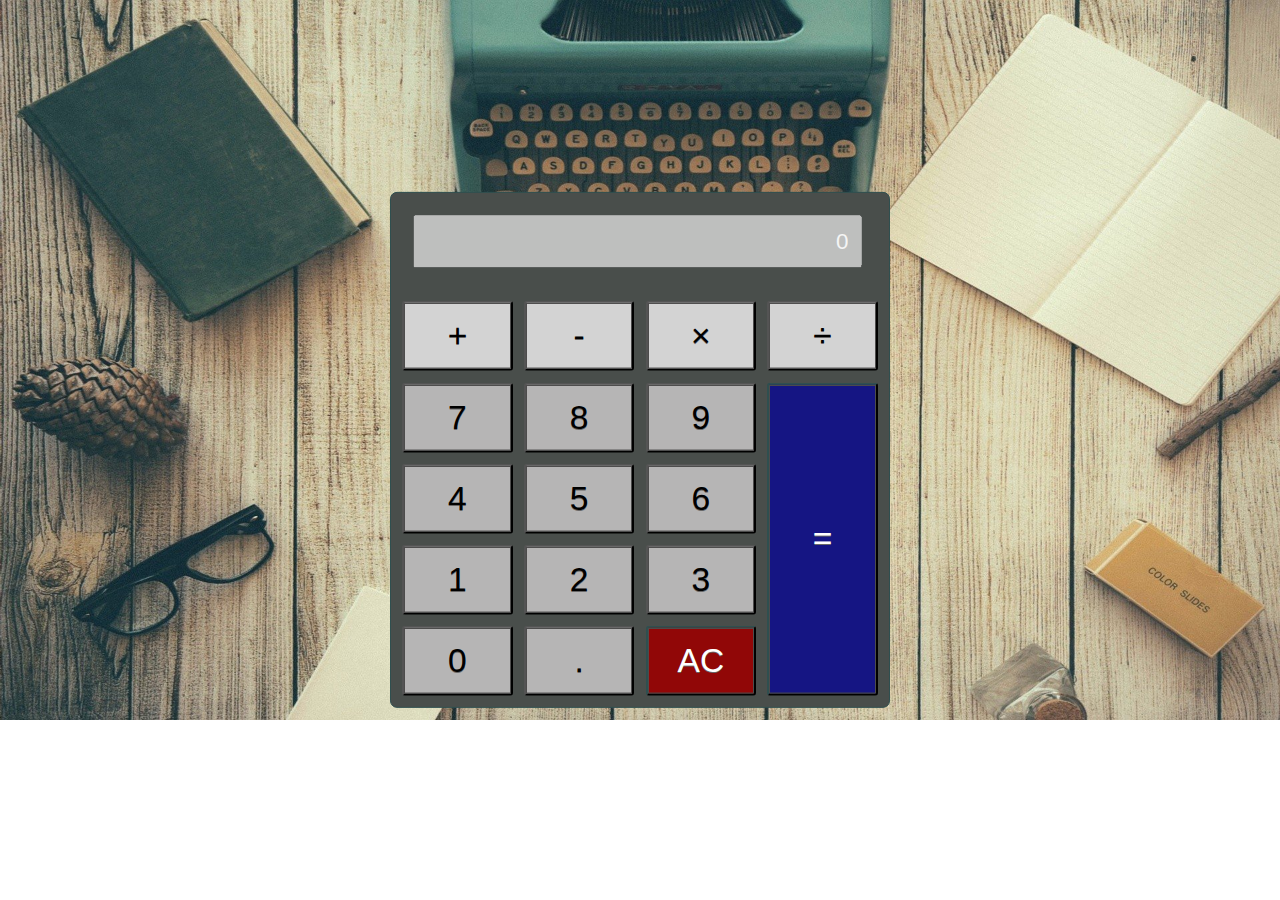
<file: Calculator4Portfolio/index.html>
<!doctype html>
<html lang="en-us">
    <head>
        <title>Calculator</title>
        <meta charset="utf-8">
        <meta name="viewport">
        <meta name="description" content="Basic HTML/CSS/JS Calculator">
        <meta name="author" content="Eddy Jones">
        <link rel="stylesheet" type="text/css" href="css/styles.css">
    </head>
    <body>
        <div class="calculator-container">
            <input type="text" class="calc-screen" value="0" disabled>
            <div class="calculator-buttons">
                <button type="button" class="operator" value="+">+</button>
                <button type="button" class="operator" value="-">-</button>
                <button type="button" class="operator" value="*">&times;</button>
                <button type="button" class="operator" value="/">&divide;</button>

                <button  type="button" value="7">7</button>
                <button type="button" value="8">8</button>
                <button type="button" value="9">9</button>

                <button type="button" value="4">4</button>
                <button type="button" value="5">5</button>
                <button type="button" value="6">6</button>

                <button type="button" value="1">1</button>
                <button type="button" value="2">2</button>
                <button type="button" value="3">3</button>

                <button type="button" value="0">0</button>

                <button type="button" class="decimal-function" value=".">.</button>
                <button type="button" class="all-clear-function" value="all-clear">AC</button>
                <button type="button" class="equal-sign-operator" value="=">=</button>
            </div>
        </div>
        
        <script src="js/calculator.js"></script>
    </body>
</html>
</file>
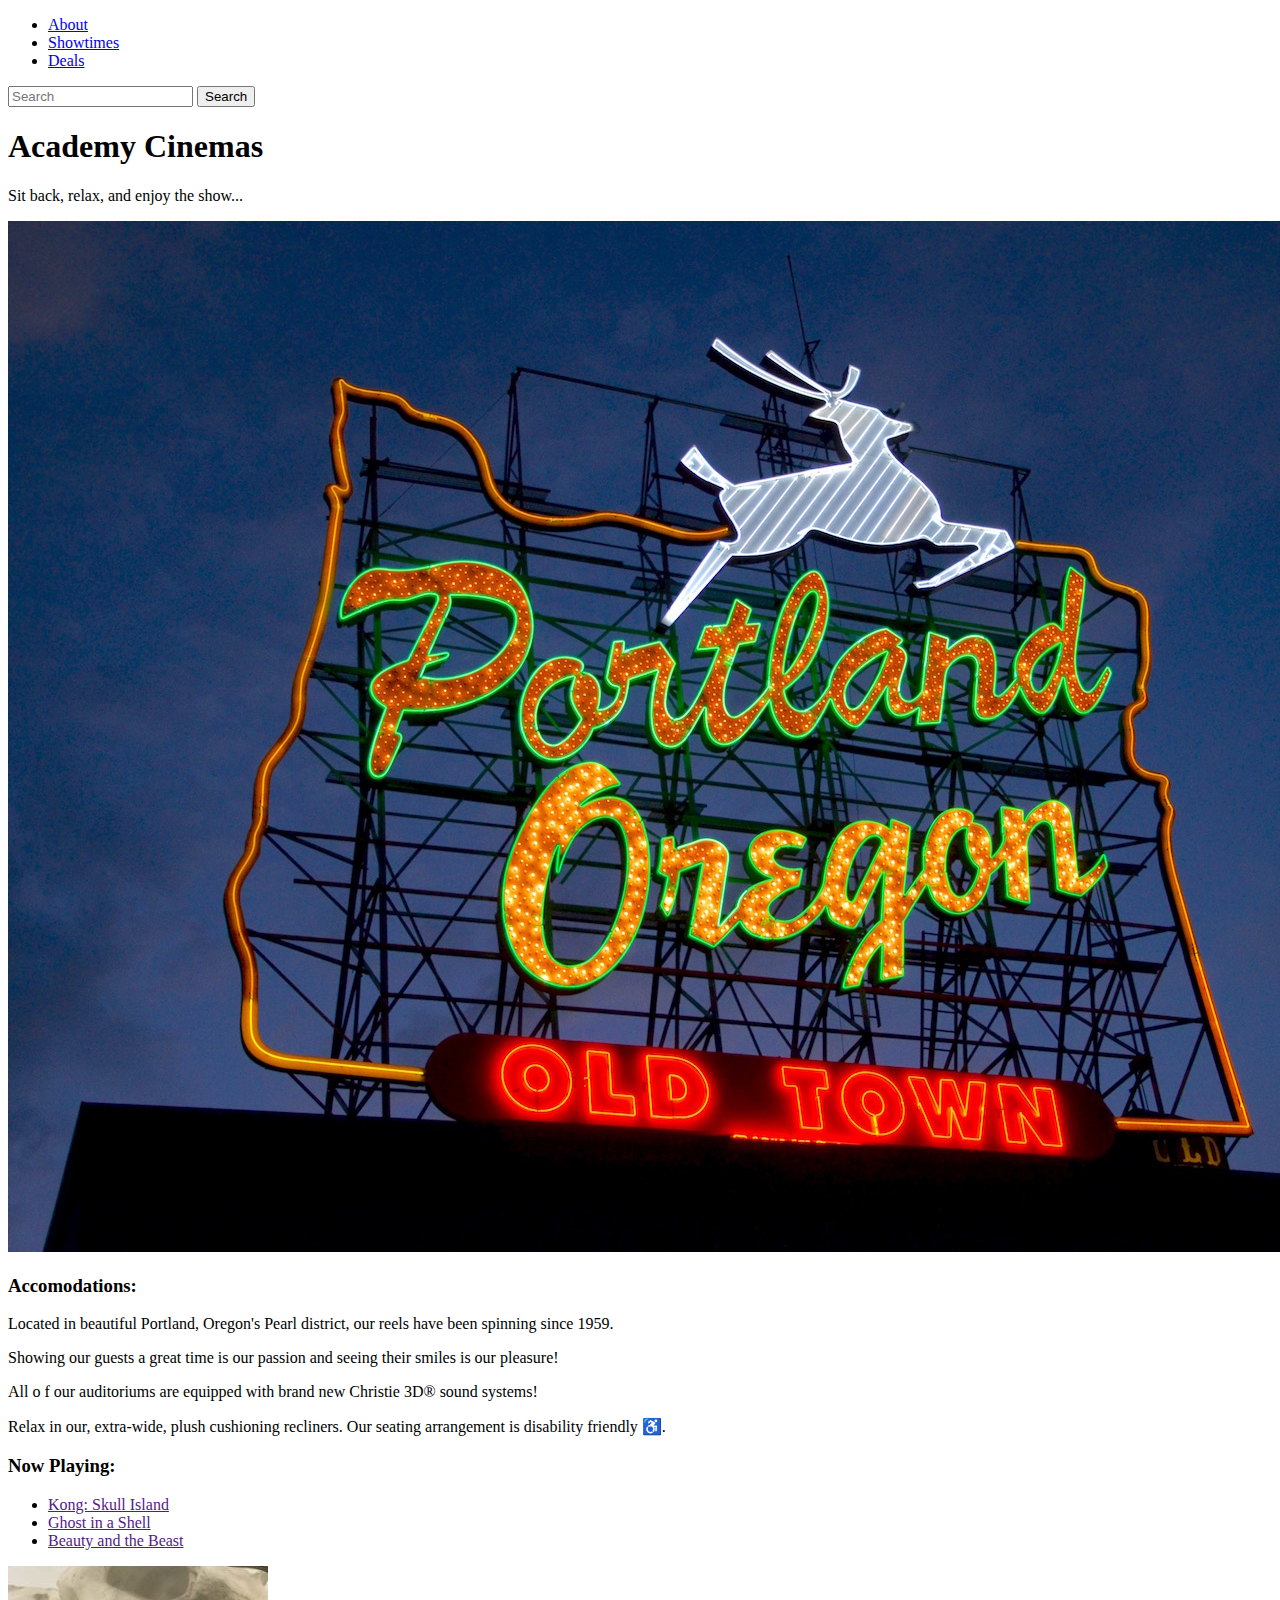
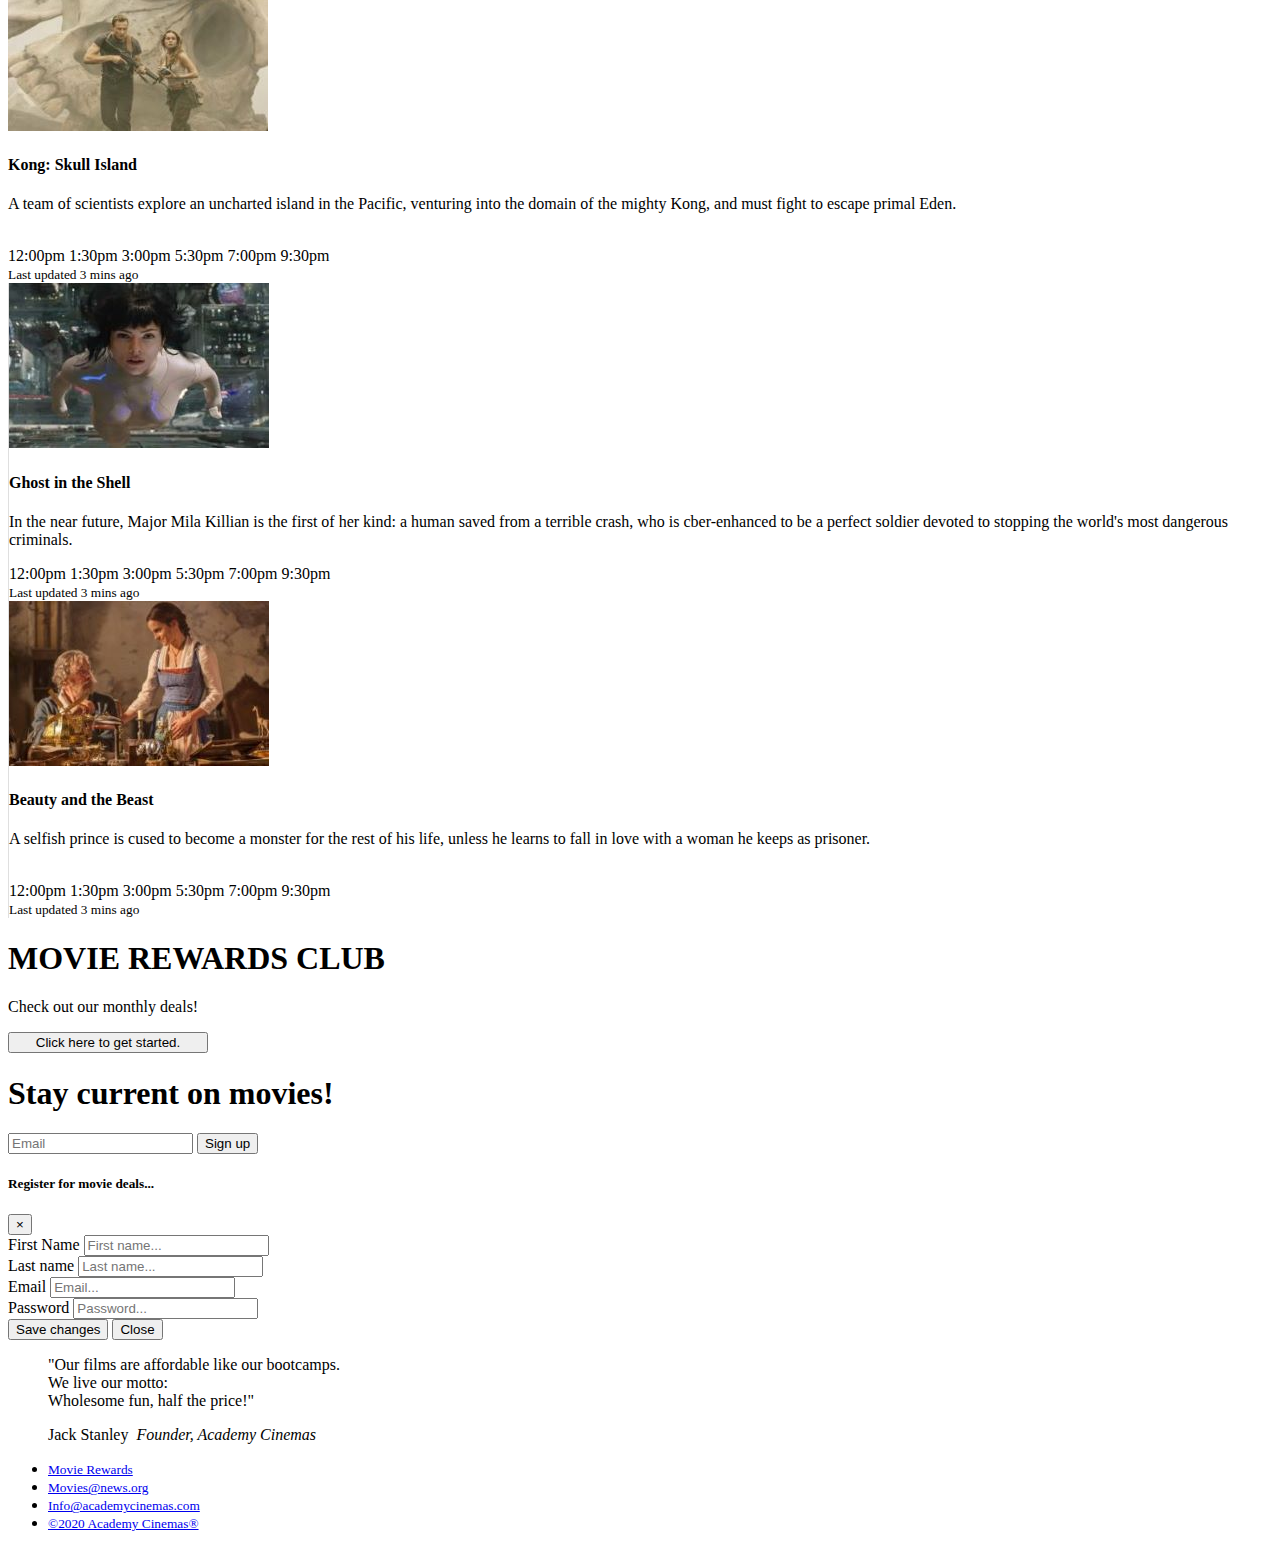
<file: CinemaSite/index.html>
﻿<!doctype html>
<html lang="en">
<head>
    <!-- Required meta tags -->
    <meta charset="utf-8">
    <meta name="viewport" content="width=device-width, initial-scale=1, shrink-to-fit=no">

    <!-- Bootstrap CSS -->
    <link rel="stylesheet" href="https://stackpath.bootstrapcdn.com/bootstrap/4.5.0/css/bootstrap.min.css" integrity="sha384-9aIt2nRpC12Uk9gS9baDl411NQApFmC26EwAOH8WgZl5MYYxFfc+NcPb1dKGj7Sk" crossorigin="anonymous">

    <title>Academy Cinemas</title>
</head>
<body>

    <div class="container">

        <nav class="navbar navbar-expand-lg navbar-light bg-info">


            <div class="collapse navbar-collapse" id="navbarSupportedContent">
                <ul class="navbar-nav mr-auto">
                    <li class="nav-item active">
                        <a class="nav-link text-light" href=#about>About</a>
                    </li>
                    <li class="nav-item active">
                        <a class="nav-link text-light" href=#showtimes>Showtimes</a>
                    </li>

                    <li class="nav-item active">
                        <a class="nav-link text-light" href="#" tabindex="-1" aria-disabled="true">Deals</a>
                    </li>
                </ul>
                <form class="form-inline my-2 my-lg-0">
                    <input class="form-control mr-sm-2" type="search" placeholder="Search" aria-label="Search">
                    <button class="btn btn-primary my-2 my-sm-0 text-light" type="submit">Search</button>
                </form>
            </div>
        </nav>

        <div class="jumbotron jumbo-fluid bg-info">
            <div class="container">
                <h1 class="display-4 text-light text-center">Academy Cinemas</h1>
                <p class="lead text-light text-center">Sit back, relax, and enjoy the show...</p>
            </div>
        </div>

        <div class="row">


            <div class="col-sm">

                <img class="img-fluid" src="./img/portland.jpg" alt="Portland Stag" />


            </div>


            <div class="col-sm" id="about">

                <h3>Accomodations:</h3>
                <p>Located in beautiful Portland, Oregon's Pearl district, our reels have been spinning since 1959.</p>
                <p>Showing our guests a great time is our passion and seeing their smiles is our pleasure!</p>
                <p>All o f our auditoriums are equipped with brand new Christie 3D&reg; sound systems!</p>
                <p>Relax in our, extra-wide, plush cushioning recliners. Our seating arrangement is disability friendly &#9855;.</p>


            </div>


            <div class="col-sm">

                <h3>Now Playing:</h3>
                <ul class="list-group">
                    <li class="list-group-item">
                        <a class="nav-link" href="">Kong: Skull Island</a>
                    </li>
                    <li class="list-group-item">
                        <a class="nav-link" href="">Ghost in a Shell</a>
                    </li>
                    <li class="list-group-item">
                        <a class="nav-link" href="">Beauty and the Beast</a>
                    </li>
                </ul>
            </div>
        </div>
    </div>

    <!-- showtimes -->

    <div class="container">
        <div class="card-group my-5" id="showtimes">
            <div class="card">
                <img class="card-img-top" src="./img/kongskullisland.jpg" alt="Card image cap">
                <div class="card-block p-2">
                    <h4 class="card-title">Kong: Skull Island</h4>
                    <p>
                        A team of scientists explore an uncharted island in the Pacific,
                        venturing into the domain of the mighty Kong, and must fight to escape primal Eden.
                    </p><br />
                    <span class="badge badge-pill badge-info sm">12:00pm</span>
                    <span class="badge badge-pill badge-info">1:30pm</span>
                    <span class="badge badge-pill badge-info">3:00pm</span>
                    <span class="badge badge-pill badge-info">5:30pm</span>
                    <span class="badge badge-pill badge-info">7:00pm</span>
                    <span class="badge badge-pill badge-info">9:30pm</span>
                </div>
                <div class="card-footer text-center p-0">
                    <small class="text-muted mx-auto" style="text-align:center;">Last updated 3 mins ago</small>
                </div>
            </div>
            <div class="card mx-5" style="border-left: 1px solid rgba(0,0,0,.125);">
                <img class="card-img-top" src="./img/ghostintheshell.jpg" alt="Card image cap">
                <div class="card-block p-2">
                    <h4 class="card-title">Ghost in the Shell</h4>
                    <p>
                        In the near future, Major Mila Killian is the first of her kind:
                        a human saved from a terrible crash, who is cber-enhanced to be a perfect soldier devoted
                        to stopping the world's most dangerous criminals.
                    </p>
                    <span class="badge badge-pill badge-info">12:00pm</span>
                    <span class="badge badge-pill badge-info">1:30pm</span>
                    <span class="badge badge-pill badge-info">3:00pm</span>
                    <span class="badge badge-pill badge-info">5:30pm</span>
                    <span class="badge badge-pill badge-info">7:00pm</span>
                    <span class="badge badge-pill badge-info">9:30pm</span>
                </div>
                <div class="card-footer text-center p-0">
                    <small class="text-muted" style="text-align:center;">Last updated 3 mins ago</small>
                </div>
            </div>
            <div class="card" style="border-left: 1px solid rgba(0,0,0,.125);">
                <img class="card-img-top" src="./img/beautyandthebeast.jpg" alt="Card image cap">
                <div class="card-block p-2">
                    <h4 class="card-title">Beauty and the Beast</h4>
                    <p>
                        A selfish prince is cused to become a monster for the rest of his life,
                        unless he learns to fall in love with a woman he keeps as prisoner.
                    </p><br />
                    <span class="badge badge-pill badge-info">12:00pm</span>
                    <span class="badge badge-pill badge-info">1:30pm</span>
                    <span class="badge badge-pill badge-info">3:00pm</span>
                    <span class="badge badge-pill badge-info">5:30pm</span>
                    <span class="badge badge-pill badge-info">7:00pm</span>
                    <span class="badge badge-pill badge-info">9:30pm</span>
                </div>
                <div class="card-footer text-center p-0">
                    <small class="text-muted" style="text-align:center;">Last updated 3 mins ago</small>
                </div>
            </div>
        </div>
        <!-- end showtimes -->

            <div class="jumbotron jumbo-fluid bg-info align-items-center">
                <div class="container">
                    <h1 class="display-4 text-light text-center">MOVIE REWARDS CLUB</h1>
                    <p class="text-light text-center">Check out our monthly deals!</p>
                    <button style="display: block; width: 200px;"  class="btn btn-primary text-center mx-auto mt-4"  data-toggle="modal" data-target="#myModal">Click here to get started.</button>
                </div>
            </div>
    </div>

    <!-- signup form-->

    <div class="row">
        <div class="container text-center col-md-6" id="deals">
            <div class="container text-center">
                <h1 class="display-5 my-4 col-lg-auto text-primary">Stay current on movies!</h1>
                <div class="input-group mb-5">
                    <input type="text" class="form-control" placeholder="Email">
                    <span class="input-group-btn">   
                        <button type="button" class="btn btn-primary popover-dismiss" data-container="body" data-toggle="popover" data-placement="top" data-content="Don't wait, sign up today.">
                            Sign up
                        </button>
                    </span>
                </div>
            </div>
        </div>
    </div>

    <!-- end signup form-->

  

  
  <!-- Modal -->
    
        <div class="modal" tabindex="-1" role="dialog" id="myModal">
            <div class="modal-dialog" role="document">
                <div class="modal-content">
                    <div class="modal-header">
                        <h5 class="modal-title">Register for movie deals...</h5>
                        <button type="button" class="close" data-dismiss="modal" aria-label="Close">
                            <span aria-hidden="true">&times;</span>
                        </button>
                    </div>
                    <div class="modal-body">
                
                        <form>
                            <div class="form-group">
                              <label for="firstname">First Name</label>
                              <input type="text" class="form-control" id="firstname" placeholder="First name...">
                            </div>
                            <div class="form-group">
                              <label for="lastname">Last name</label>
                              <input type="text" class="form-control" id="lastname" placeholder="Last name...">
                            </div>
                            <div class="form-group">
                                <label for="email">Email</label>
                                <input type="text" class="form-control" id="email" placeholder="Email...">
                              </div>
                              <div class="form-group">
                                <label for="password">Password</label>
                                <input type="text" class="form-control" id="password" placeholder="Password...">
                              </div>
                        </form>

                    </div>
                    <div class="modal-footer">
                        <button type="button" class="btn btn-primary">Save changes</button>
                        <button type="button" class="btn btn-secondary" data-dismiss="modal">Close</button>
                    </div>
                </div>
            </div>
        </div>
      

    <!-- end modal -->

    <blockquote class="blockquote text-center my-5">
        <p class="mb-0">"Our films are affordable like our bootcamps.<br> We live our motto:<br> Wholesome fun, half the price!"</p>
        <footer class="blockquote-footer">Jack Stanley &nbsp;<cite title="Source Title">Founder, Academy Cinemas</cite></footer>
      </blockquote>

    <div class="container my-5">
        <ul class="nav nav-inline">
            <li class="nav-item">
                <small><a class="nav-link active" href="#">Movie Rewards</a></small>
            </li>
            <li class="nav-item">
                <small><a class="nav-link active" href="#">Movies@news.org</a></small>
            </li>
            <li class="nav-item">
                <small><a class="nav-link active" href="#">Info@academycinemas.com</a></small>
            </li>
            <li class="nav-item">
                <small><a class="nav-link active" href="#">&copy;2020 Academy Cinemas&reg;</a></small>
            </li>
        </ul>
    </div>


    <!-- Optional JavaScript -->
    <!-- jQuery first, then Popper.js, then Bootstrap JS -->
    <script src="https://code.jquery.com/jquery-3.5.1.slim.min.js" integrity="sha384-DfXdz2htPH0lsSSs5nCTpuj/zy4C+OGpamoFVy38MVBnE+IbbVYUew+OrCXaRkfj" crossorigin="anonymous"></script>
    <script src="https://cdn.jsdelivr.net/npm/popper.js@1.16.0/dist/umd/popper.min.js" integrity="sha384-Q6E9RHvbIyZFJoft+2mJbHaEWldlvI9IOYy5n3zV9zzTtmI3UksdQRVvoxMfooAo" crossorigin="anonymous"></script>
    <script src="https://stackpath.bootstrapcdn.com/bootstrap/4.5.0/js/bootstrap.min.js" integrity="sha384-OgVRvuATP1z7JjHLkuOU7Xw704+h835Lr+6QL9UvYjZE3Ipu6Tp75j7Bh/kR0JKI" crossorigin="anonymous"></script>

    <script>

        $('.popover-dismiss').popover({
            trigger: 'hover'
        });

        /*$('#myModal').on('shown.bs.modal', function () {
            $('#myInput').trigger('focus')
        });*/

    </script>



</body>
</html>
</file>
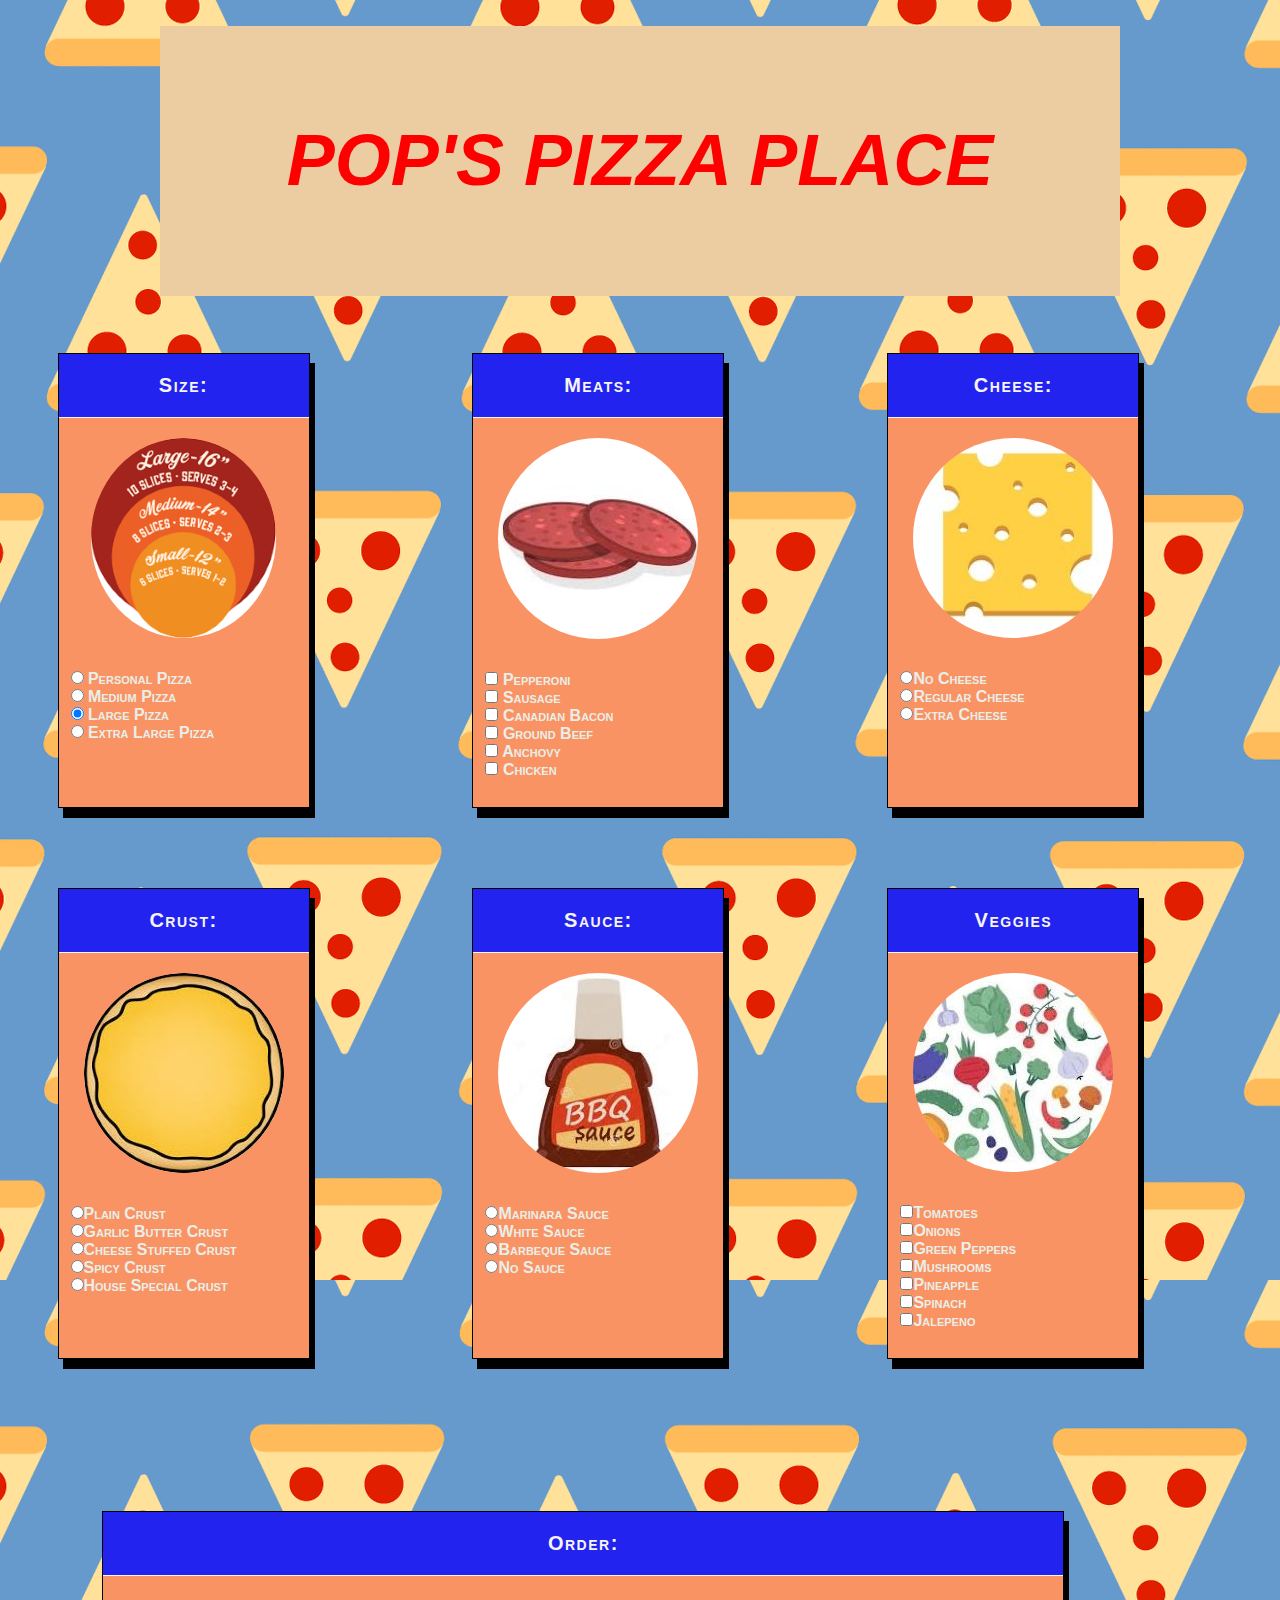
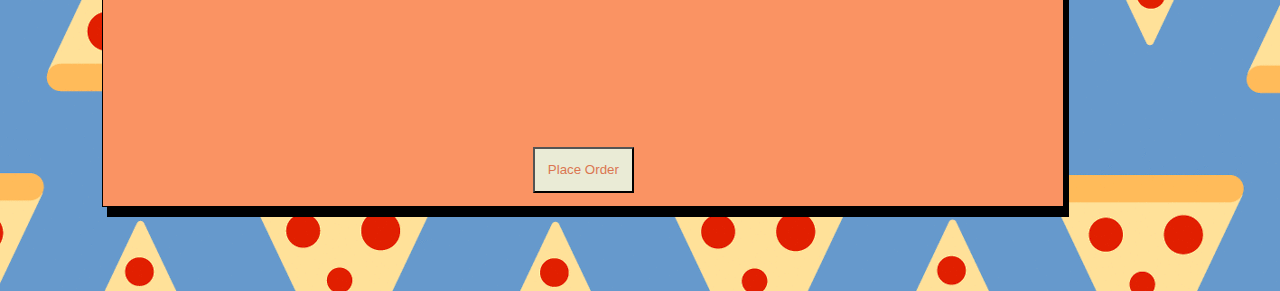
<file: PizzaOrderApp/index.html>
<!DOCTYPE html>
<html lang="en">
	<head>
		<title>Pop's Pizza Place</title>
		<META HTTP-EQUIV="Content-Type" CONTENT="text/html; charset=UTF-8">
		<meta content="width=device-width,initial-scale=1.0" name="viewport">
        <link rel="stylesheet" href="css/styles.css">
	</head>
	<body>
        <header>
            
            <h1>POP'S PIZZA PLACE</h1>
            
        </header>
        <form id="frmMenu">
            <div class="grid-field">
                <section id="pizza-size-card">
                        <h3 class="card-banner">Size:</h3>
                        <img src="img/pizzasize.png" alt="Pizza w/Arrows"><br>
                        <div class="text-container">
                            <input class="size" type="radio" name="Size" value="Personal Pizza"> Personal Pizza<br>
                            <input class="size" type="radio" name="Size" value="Medium Pizza"> Medium Pizza<br>
                            <input class="size" type="radio" name="Size" value="Large Pizza" checked> Large Pizza<br>
                            <input class="size" type="radio" name="Size" value="Extra Large Pizza"> Extra Large Pizza<br>
                        </div>
                </section>
                <section id="meat-card">
                        <h3 class="card-banner">Meats:</h3>
                        <img src="img/pepperoni.jpg" alt="Meats"><br>
                        <div class="text-container">
                            <input class="meats" type="checkbox" name="Meat" value="Pepperoni"> Pepperoni<br>
                            <input class="meats" type="checkbox" name="Meat" value="Sausage"> Sausage <br>
                            <input class="meats" type="checkbox" name="Meat" value="Canadian Bacon"> Canadian Bacon<br> 
                            <input class="meats" type="checkbox" name="Meat" value="Ground Beef"> Ground Beef<br>
                            <input class="meats" type="checkbox" name="Meat" value="Anchovy"> Anchovy<br>
                            <input class="meats" type="checkbox" name="Meat" value="Chicken"> Chicken<br>
                        </div>
                </section>
                <section id="cheese-card">
                    <h3 class="card-banner">Cheese:</h3>
                    <img src="img/cheese.jpg" alt="Cheese"><br>
                    <div class="text-container">
                        <input class="cheese" type="radio" name="Cheese" value="No Cheese">No Cheese<br>
                        <input class="cheese" type="radio" name="Cheese" value="Regular Cheese">Regular Cheese<br>
                        <input class="cheese" type="radio" name="Cheese" value="Extra Cheese">Extra Cheese<br>
                    </div>
                </section>
                <section id="crust-card">
                    <h3 class="card-banner">Crust:</h3>
                    <img src="img/crust.jpg" alt="Crust"><br>
                    <div class="text-container">
                        <input class="crust" type="radio" name="Crust" value="Plain Crust">Plain Crust<br>
                        <input class="crust" type="radio" name="Crust" value="Garlic Butter Crust">Garlic Butter Crust<br>
                        <input class="crust" type="radio" name="Crust" value="Cheese Stuffed Crust">Cheese Stuffed Crust<br>
                        <input class="crust" type="radio" name="Crust" value="Spicy Crust">Spicy Crust<br>
                        <input class="crust" type="radio" name="Crust" value="House Special Crust">House Special Crust<br>
                    </div>
                </section>
                <section id="sauce-card">
                    <h3 class="card-banner">Sauce:</h3>
                    <img src="img/sauce.jpg" alt="Sauce"><br>
                    <div class="text-container">
                        <input class="sauce" type="radio" name="Sauce" value="Marinara Sauce">Marinara Sauce<br>
                        <input class="sauce" type="radio" name="Sauce" value="White Sauce">White Sauce<br>
                        <input class="sauce" type="radio" name="Sauce" value="Barbeque Sauce">Barbeque Sauce<br>
                        <input class="sauce" type="radio" name="Sauce" value="No Sauce">No Sauce<br>
                    </div>
                </section>
                <section id="veggies-card">
                    <h3 class="card-banner">Veggies</h3>
                    <img src="img/veggies.jpg" alt="Veggies" ><br>
                    <div class="text-container">
                        <input class="veggie" type="checkbox" name="Veggie" value="Tomatoes">Tomatoes <br>
                        <input class="veggie" type="checkbox" name="Veggie" value="Onions">Onions<br>
                        <input class="veggie" type="checkbox" name="Veggie" value="Green Peppers">Green Peppers<br>
                        <input class="veggie" type="checkbox" name="Veggie" value="Mushrooms">Mushrooms<br>
                        <input class="veggie" type="checkbox" name="Veggie" value="Pineapple">Pineapple<br>
                        <input class="veggie" type="checkbox" name="Veggie" value="Spinach">Spinach<br>
                        <input class="veggie" type="checkbox" name="Veggie" value="Jalepeno">Jalepeno<br>
                    </div>
                </section>  
            
           
            </div>
        </form> 
        <div id="cart">
                <section id="order-card">
                    <h3 class="card-banner">Order:</h3>
                    <div class="text-container">
                        <h3 id="showText"></h3>
                        <h3 id="totalPrice"></h3>
                    </div>
                    <button id="btnOrder" onclick="getReceipt()">Place Order</button>
                </section>
            </div>   
        <script src="./js/finalDrill.js"></script>
	</body>
</html>
</file>
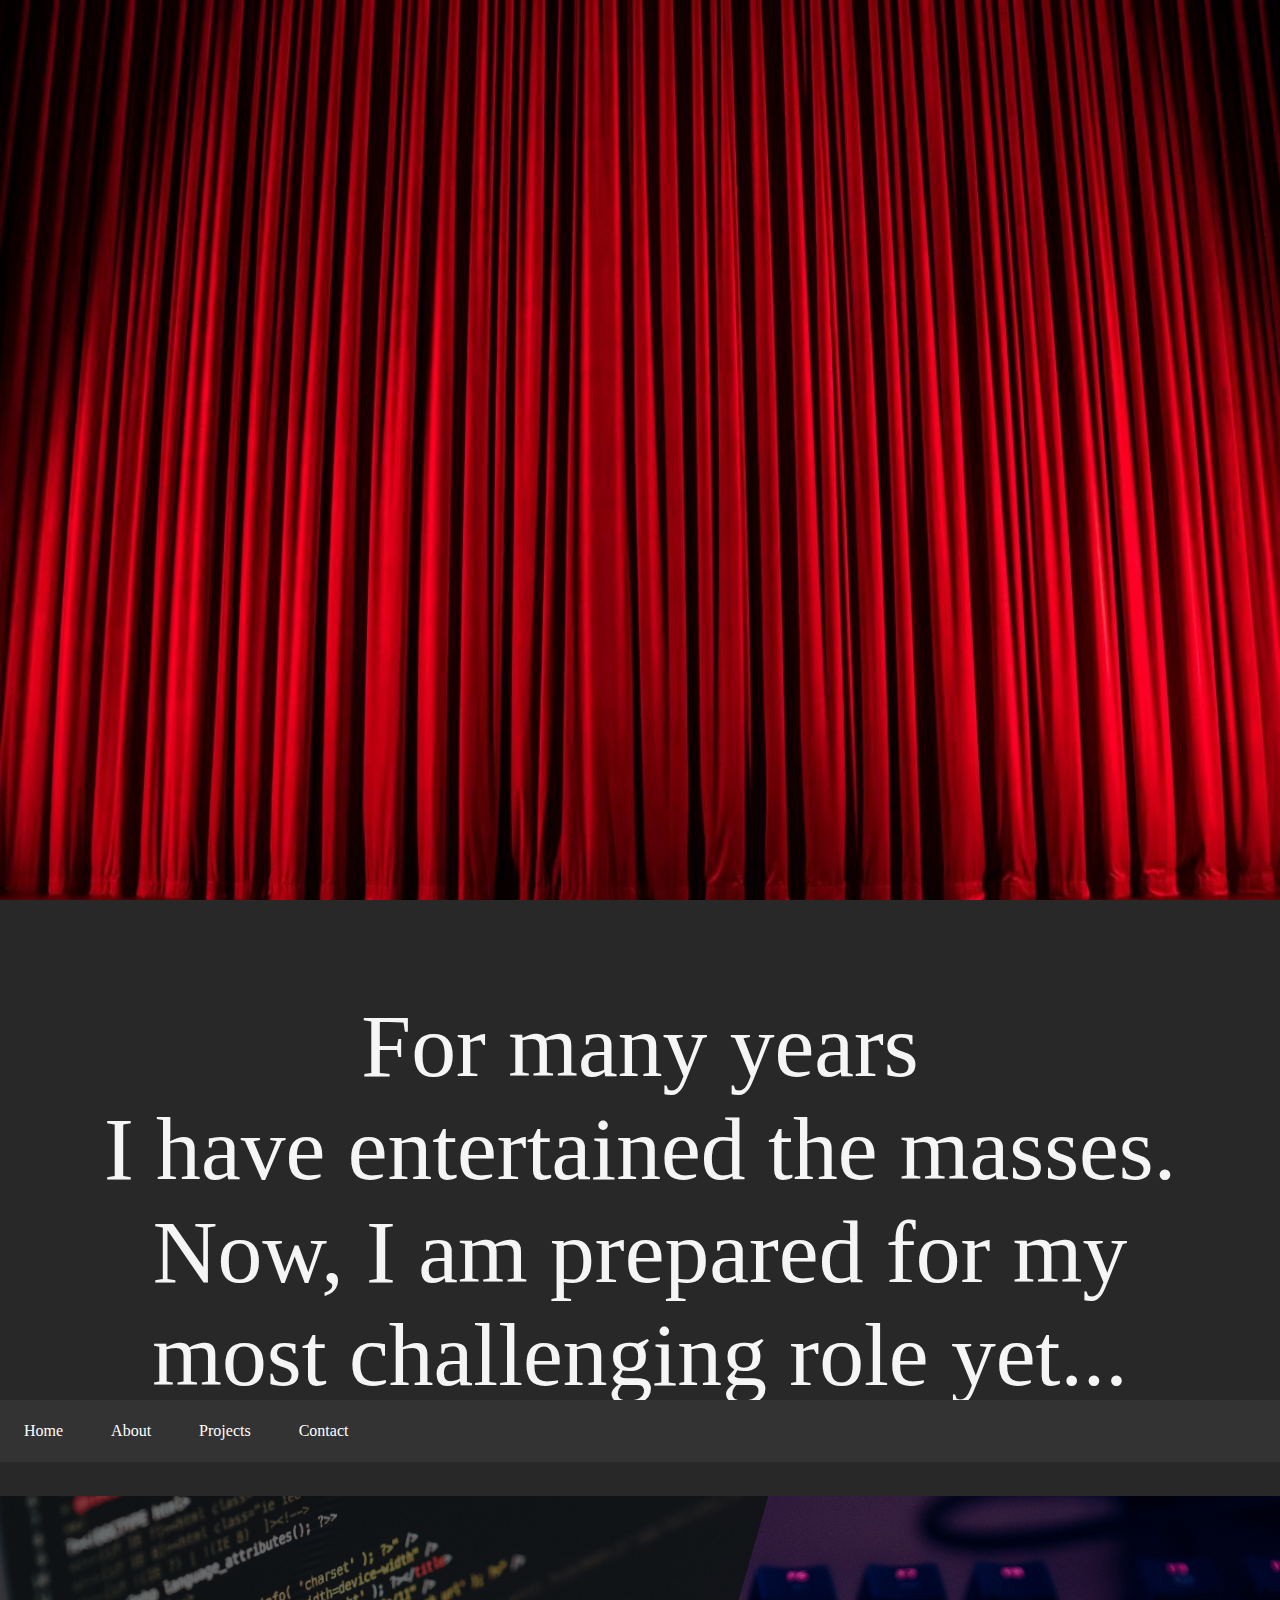
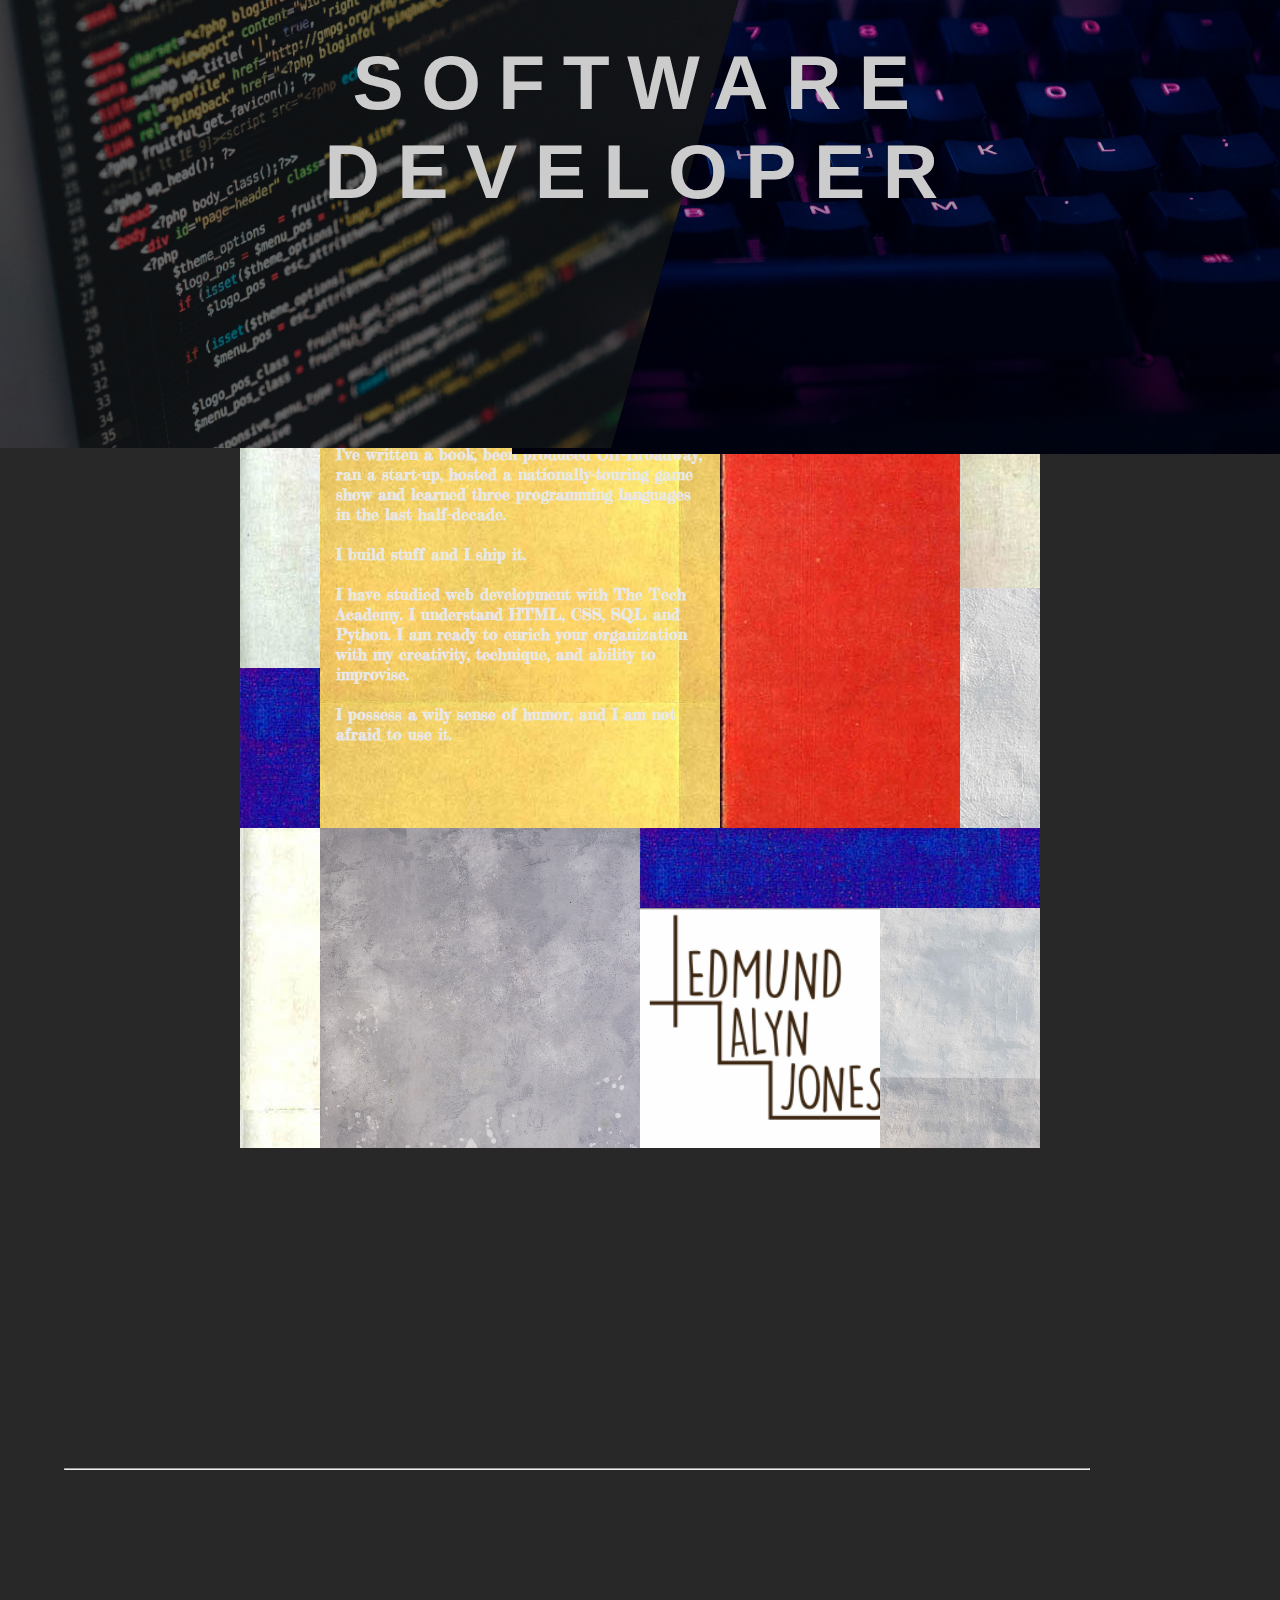
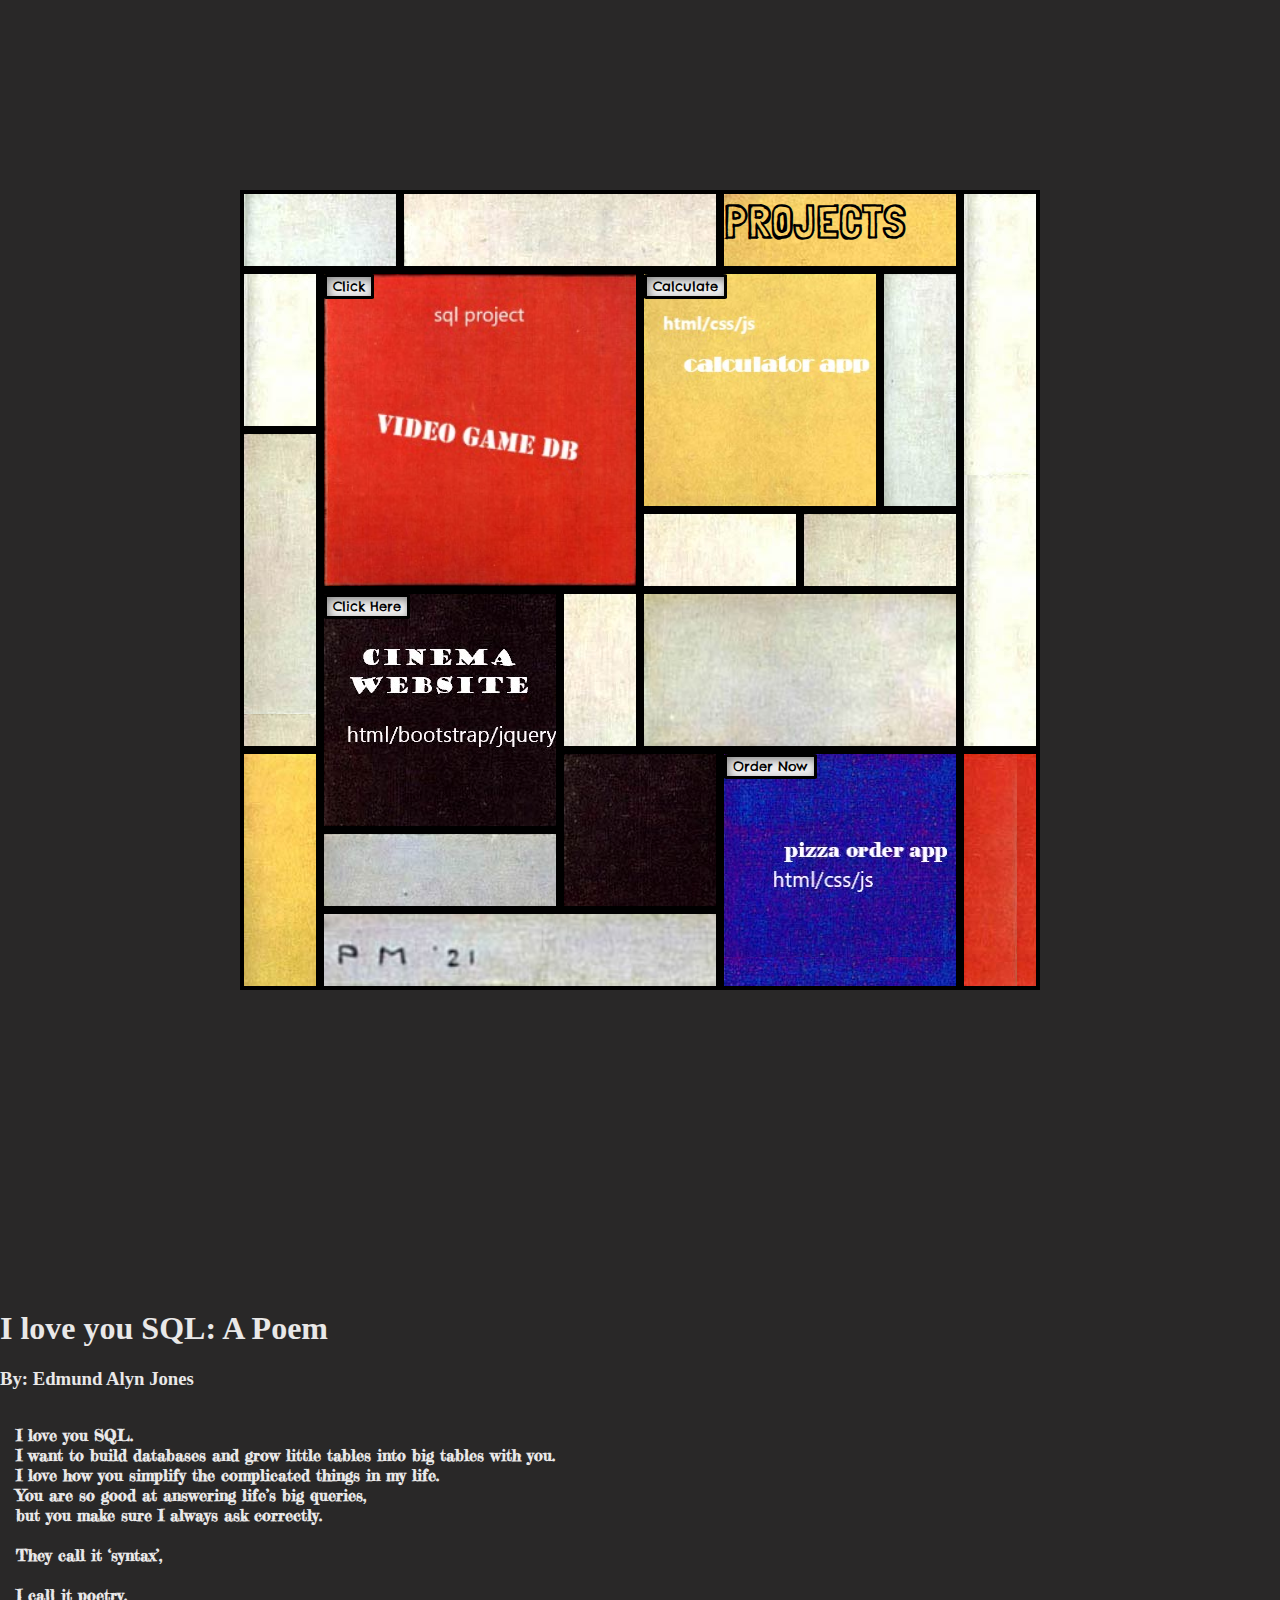
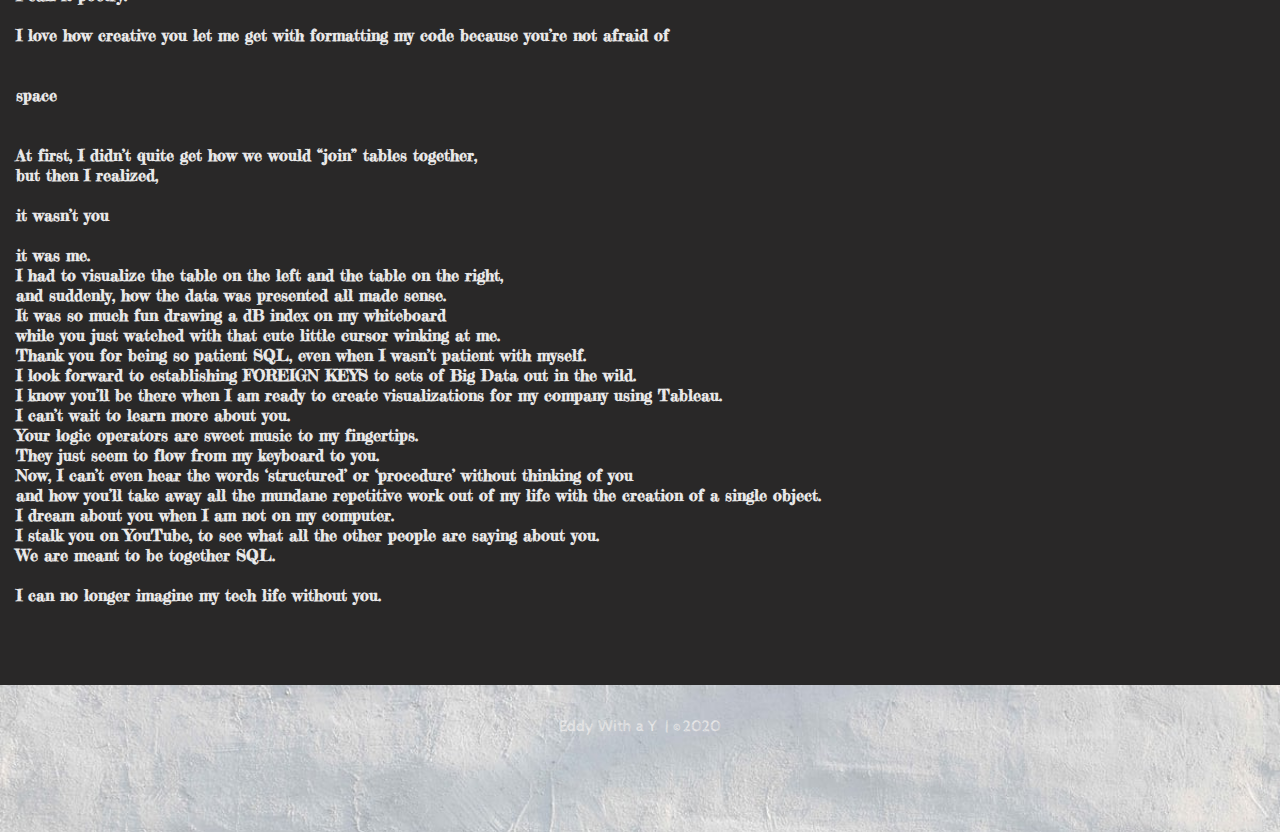
<file: mondrianindex.html>
﻿<!doctype html>
<html lang="en-us">
<head>  
    <meta charset='utf-8'>
    <meta http-equiv='X-UA-Compatible' content='IE=edge'>
    <meta name='viewport' content='width=device-width, initial-scale=1.0'>
    <title>EddywithaY</title>
    <link rel="stylesheet" type="text/css" href="css/styles.css" />
    <link rel="icon" 
      type="image/png" 
      href="img/nameLogo.png">
      <link href="https://fonts.googleapis.com/css2?family=Great+Vibes&display=swap" rel="stylesheet">
      <link href="https://fonts.googleapis.com/css2?family=Cabin+Sketch:wght@400;700&family=Chelsea+Market&family=Fredericka+the+Great&family=Londrina+Sketch&display=swap" rel="stylesheet">
      <link rel="stylesheet" href="https://cdnjs.cloudflare.com/ajax/libs/font-awesome/4.7.0/css/font-awesome.min.css">
</head>

<body>



    <div id="home">
        <div class="container">
            <img id="curtain" src="img/curtain.jpg" alt="curtain" />
            <h1 id="raise" class="reveal">raise the curtains</h1>
        </div>
        <div class="stage-text">
            <div>For many years <br>I have entertained the masses.<br>
                Now, I am prepared for my most challenging role yet...</div>
        </div>
        <div class='hero'>
                    <div class="hero-one"></div>
                    <div class="hero-two"></div>
                    <h1 class="header-title"><span class="header-primary"></span>Software Developer</h1>
        </div>
<!-- 
        
            <div class="text-box">
                        <h2>Many years I have spent</h2>
                        <p>treading these hallowed boards.</p>
                        <h1>Now, I am prepared</h1>
                        <h3>for my most challenging role yet...</h3>
                        <h2>Edmund Alyn Jones is:</h2>
            </div>
            
            
            </div> -->
    </div>
    
    <nav>
        <ul>
            <li><a class="active" href="#home">Home</a></li>
            <li><a href="#about">About</a></li>
            <li><a href="#projects">Projects</a></li>
            <li><a href="#contact">Contact</a></li>
        </ul>
    </nav>
    <br>
    <hr>
    <br>


    

    <div id="about" class="grid-field-container">
        <main>
            <div id="about-me-1"><header>AboutMe</header></div>
            <div id="about-me-2"></div>
            <div id="about-me-3"></div>
            <div id="about-me-4"></div>
            
            <p id="about-me-5">
                

               <!--  I got married, had a baby, adopted two kids, and started graduate school all in the same year.
                <br><br>
                 <span>I’m still married. The kids are working adults and my baby makes good money as a professional actor.</span> 
                
                <br> I obtained my Master’s degree with a 3.9 GPA. <br> 
                Why does this matter to you?<br> 
                I know how to <em>function</em> with limited <em>resources</em> while juggling multiple <em>variables</em>...
                <br>
                <input id="input-joke-container" title="...insert software development punchline here." placeholder="...insert software development punchline here.">
                <br><br>
                They say if you want something done give it to someone busy. <br>  -->

                I’ve written a book, been produced Off-Broadway, ran a start-up, hosted a nationally-touring game show and learned three programming languages in the last half-decade.
                <br><br>
                I build stuff and I ship it.
                <br><br>
                <!-- My background is as a Shakespearean actor. <br>

                But I assure you I am an engineer as well.  <br><br>

                I'll always be an actor. That's the beautiful thing about skill, once its mastered it's your's for life. <br><br>
                <br>
                Now I approach development with the same zeal I tread the stage. <br><br>

                I cried when I saw a web page I built was responsive and worked on my cell phone.<br><br>

                That's when I knew this was the thing I would be doing for the rest of my life.<br><br> -->
                
                I have studied web development with The Tech Academy.
                I understand HTML, CSS, SQL and Python. I am ready to enrich your organization with my creativity, technique, and ability to improvise.
                <br><br>
                I possess a wily sense of humor, and I am not afraid to use it.
            </p>
            <div id="about-me-6"></div>
            <div id="about-me-7"></div>
            <div id="about-me-8"></div>
            <div id="about-me-9"></div>
            <div id="about-me-10"></div>
            <div id="about-me-11"></div>
            <div id="about-me-12"></div>
            <div id="about-me-13"></div>
            <div id="about-me-14"></div>
        </main>
    </div>

    <hr>

    <!-- projects section -->
    
    

    <div class="grid-field-container">
        <main>
            
            <section></section>
            <section></section>
            <section>
                <header id="projects">PROJECTS</header>
            </section>
            <section></section>
            <section></section>
            <section id="child-6">
                <button onclick="window.location.href='https://github.com/jonesea7/The-Tech-Academy-SQL-Coding-Projects/blob/master/jonesGamingLib.sql';">Click</button>
            </section>
            <section id="child-7">
                <button onclick="window.location.href='Calculator4Portfolio/index.html';">Calculate</button>
            </section>
            <section></section>
            <section></section>
            <section></section>
            <section></section>
            <section id="child-12 cinema-site">
                <button onclick="window.location.href='CinemaSite/index.html';">Click Here</button>
            </section>
            <section></section>
            <section></section>
            <section></section>
            <section></section>
            <section></section>
            <section id="child-18 pizza-order-app">
                <button onclick="window.location.href='PizzaOrderApp/index.html'">Order Now</button>
            </section>
            <section>
                
            </section>
            <section></section>
        </main>
    </div>    

    <div>
        <h1>I love you SQL: A Poem</h1>
        <h3>By: Edmund Alyn Jones</h3>
        <p id="poem-layout">
            I love you SQL.<br />
            I want to build databases and grow little tables into big tables with you.<br />
            I love how you simplify the complicated things in my life.<br />
            You are so good at answering life’s big queries, <br />
            but you make sure I always ask correctly. <br /><br />
            They call it ‘syntax’,
            <br /><br />I call it poetry.<br /><br />
            I love how creative you let me get with formatting my code because you’re not afraid of
            <br />
            <br />
            <br />
            <span>space</span>
            <br />
            <br />
            <br />
            At first, I didn’t quite get how we would “join” tables together, <br />
            but then I realized, <br /><br />
            it wasn’t you
            <br />
            <br />
            it was me.
            <br />
            I had to visualize the table on the left and the table on the right,
            <br />and suddenly, how the data was presented all made sense.
            <br />It was so much fun drawing a dB index on my whiteboard
            <br />while you just watched with that cute little cursor winking at me.
            <br />Thank you for being so patient SQL, even when I wasn’t patient with myself.
            <br />I look forward to establishing FOREIGN KEYS to sets of Big Data out in the wild.
            <br />I know you’ll be there when I am ready to create visualizations for my company using Tableau.
            <br />I can’t wait to learn more about you.
            <br />Your logic operators are sweet music to my fingertips.
            <br />They just seem to flow from my keyboard to you.
            <br />Now, I can’t even hear the words ‘structured’ or ‘procedure’ without thinking of you
            <br />and how you’ll take away all the mundane repetitive work out of my life with the creation of a single object.
            <br />I dream about you when I am not on my computer.
            <br />I stalk you on YouTube, to see what all the other people are saying about you.
            <br />We are meant to be together SQL.
            <br /><br />I can no longer imagine my tech life without you.

       <!--</p>
    </div>
    <h1 id="projects">Projects</h1>
    <div class="band">
        <div class="item-1">
            <a href="https://github.com/jonesea7/House-of-Clutter-Hardway-Project/blob/master/master.clutter.script.py" class="card">
                <div class="thumb" style="background-image: url(img/pythonLogo.jpg);"></div>
                <article>
                    <h1>Some Python Tomfoolery: The Cluttered House of Horrors</h1>
                    <span>Python</span>
                </article>
            </a>
        </div>
    </div>
    <div class="band">
        <div class="item-2">
            <a href="https://github.com/jonesea7/The-Tech-Academy-SQL-Coding-Projects/blob/master/jonesGamingLib.sql" class="card">
                <div class="thumb" style="background-image: url(img/dBwhiteBoard.png);"></div>
                <article>
                    <h1>My Video Game dB</h1>
                    <span>SQL</span>
                </article>
            </a>
        </div>
    </div>



    <div class="band">
        <div class="item-2">
            <a href="https://github.com/jonesea7/HTML-CSS-Projects/tree/master/Assignments/bootstrap" class="card">
                <div class="thumb" style="background-image: url(img/CinemaSite.png);"></div>
                <article>
                    <h1>Movie Theater Webpage</h1>
                    <span>HTML/CSS/Bootstrap</span>
                </article>
            </a>
        </div>
    </div>-->


    <footer>
        <p><center>Eddy With a Y &nbsp;| &copy;2020</center></p>
    </footer>
</body>
</html>
</file>
<file: Calculator4Portfolio/css/styles.css>
html {
    font-size: 70%;
    box-sizing: border-box;
}

*, *::before, *::after {
    margin: 0;
    padding: 0;
    box-sizing: inherit;
}

body {
    background-image: url(../img/darkDeskBg.jpg);
    background-repeat: no-repeat;
    background-size: cover;
}

.calculator-container {
    background-color: #494e4b;
    border: 1.2px solid darkslategray;
    border-radius: 7px;
    position: absolute;
    top: 50%; /* if you made top and left 25% you'd not need the transform*/
    left: 50%;
    transform: translate(-50%, -50%);
    width: 500px;
}

.calculator-screen {
    width: 100%;
    font-size: 5rem;
    height: 90px;
    border: none;
    background-color: black;
    color: white;
    text-align: right;
    padding-right: 20px;
    padding-left: 20px;
    border-radius: 7px 7px 0px 0px;
}

.calc-screen {
    margin: 1em;
    width: 90%;
    padding: .5em;
    text-align: right;
    color: whitesmoke;
    font-size: 2rem;
}

button {
    height: 70px;
    border-radius: 3px;
    background-color: rgb(182, 181, 181);
    font-size: 3rem;
    color: black;
    background-image: linear-gradient
        (to bottom, transparent, transparent, 50%, rgba(0, 0, 0, 0.6)); /*to bottom to determine direction in the ()?*/
    text-shadow: 0 1px rgba(104, 103, 103, 1);
    box-shadow: inset 0 0 0 1px rgb(77, 76, 76), 
        inset 0 1px 0 0 rgb(77, 76, 76), 
        inset 0 -1px 0 0 rgb(77, 76, 76), 
        inset 0 1px 0 0 rgb(77, 76, 76) ;
}

button:hover {
    background-color: #7c7979;
}

.operator {
    color: black;
    background-image: linear-gradient
        (to bottom, transparent, transparent, 50%, rgba(0,0,0,1));
    background-color: lightgray;
}

.all-clear-function {
    background-color: rgb(145, 7, 7);
    border-color: darkslategray;
    color: #ffffff;
}

.all-clear-function:hover {
    background-color: rgb(104, 2, 2);
}

.equal-sign-operator {
    background-color: rgb(21, 21, 131);
    border-color: darkslategray;
    color: #ffffff;
    height: 100%;
    grid-area: 2/4/6/5;
}

.equal-sign-operator:hover {
    background-color: rgb(10, 10, 78);
}

.calculator-buttons {
    display: grid;
    grid-template-columns: repeat(4,1fr);
    column-gap: 1em;
    row-gap: 1em;
    padding: 1em;
}
</file>
<file: PizzaOrderApp/css/styles.css>
* {
    margin: 0;
    padding: 0;
}

body {
    font-family: 'Segoe UI', Tahoma, Geneva, Verdana, sans-serif;
    text-align: center;
    font-weight: 700;
    font-variant: small-caps;
    position: relative;
    background-image: url(../img/pizzaWallpaper.gif);
    
}

nav {
    background-color: rgb(36, 34, 34);
    position: sticky;
}

header {
    
    height: 30vh;
    width: 75%;
    margin: 2% auto;
    background-color: rgb(236, 204, 161);
    color: red;
    box-sizing: border-box;
    text-shadow: yellow;
    font-size: 4vh;
    font-style: italic;
    font-variant: small-caps;
   
}

.grid-field {
    display: grid;
    grid-template-columns: 1fr 1fr 1fr;
    grid-auto-rows: minmax(400px auto);
    gap: 1em;
    grid-auto-columns: minmax(250px auto);
    margin: 2%;
    
}

section {
    
    color: rgb(233, 238, 232);
    background-color: rgb(250, 147, 99);
    border: 1px solid black;
    box-shadow: 5px 10px black;
    width: 250px;
    margin: 8%;

}

.text-container {
    text-align: left;
    padding: .75em;
    margin: 1em auto;
}

.card-banner {
    padding: 1em;
    background-color: rgb(35, 35, 240);
    color: whitesmoke;
    margin-bottom: 1em;
    font-size: 1.25em;
    letter-spacing: 1.5px;
    border-bottom: 1px solid whitesmoke;
}

img {
    border-radius: 100%;
}



h1,h2,h3,h4,p {
    padding: 1.3em;
}

button {
    background-color: rgb(234, 235, 214);
    color: rgb(218, 118, 81);
    padding: 1em;
    margin: 1em;
}

#card-seven {
    grid-column: 1/4;
    grid-row: 3/4;
    width: 100%;
    margin: 1em 0 1em 0;
}

#seven-card-banner {
    border: none;
    box-shadow: 5px 10px black;
    width: 502px;
    margin: 1em auto;
    color: orange;
}

#order-card {
    width: 75%;
    position: relative;
    top: 2vh;
}
</file>
<file: css/styles.css>
/* font-family: 'Cabin Sketch', cursive;
font-family: 'Chelsea Market', cursive;
font-family: 'Fredericka the Great', cursive;
font-family: 'Londrina Sketch', cursive; */

body {
    font-family: Avenir,Garamond;
    margin: 0;
    padding: 0;
    width: auto;
    text-align: left;
    background-color: rgb(41, 40, 40);
    color: rgb(233, 232, 232);
  
}

#home {
    background-image: url(../img/mercEd.jpg);
    background-attachment: fixed;
    background-size: 100vw;
    background-repeat: no-repeat;
    position: relative;
    width: 100%;
    height: 1400px;
    color: #292727;

}

.stage-text {
    font-size: 7vw;
    color: whitesmoke;
    text-align: center;
    margin: 10vh;
}

#raise {
    
    position: absolute;
    top: 13%;
    left: 45%;
    display:inline-block;
    width: 30vw;
	color: white;
}

.reveal {
    
    animation: appear 2s forwards;
    animation-delay: 2s;
    opacity: 0;
}

.reveal:hover {
    animation: appear 1s;
    opacity:0;
}



@keyframes appear{
    0% {opacity: 0;}
    100% {opacity: 1;}
}



#curtain {
    width: 100%;
    top: 0;
    height: 100vh;
    color: whitesmoke;

}

nav {
    position: sticky;
    top: 0;
}

ul {
    list-style-type: none;
    margin: 0;
    top: 0;
    padding: 0;
    overflow: hidden;
    background-color: #333;
    position: sticky;
    z-index: 100;
}

li {
    float: left;
    padding: .5em;
}

li a {
    display: block;
    color: white;
    text-align: center;
    padding: 14px 16px;
    text-decoration: none;
}

li a:hover {
    background-color: #111;
}

.text-box {
    text-shadow: 2px 4px 5px rgba(0, 0,0,0.9);
    font-variant: small-caps;
    color: #ffffff;
    letter-spacing: 5pt;
    margin: 6%;
    margin-bottom: 0;
    height: 84vh;
    font-family: 'Great Vibes';
    
}

p {
    margin: inherit;
    padding: 1em;
    font-family: 'Fredericka the Great', cursive;
    font-weight: 600;
}

#projects {
    background-image: none;
    text-align: start;
    border: none;
    box-shadow: none;
    width: auto;
    height: auto;
    font-size: 47px;
    padding: inherit;
    color: black;
    font-weight: 900;
}

#text-modify2 {
    margin-top: 8%;
    margin-left: -4%;
    font-size: 1.55em;
}

@media screen and (max-width: 600px) {
    span {
        font-size:30px;
    }
}

.hero {
    width: 100vw;
    height: 40vh;
    text-align: center;
    color: #CCC;
    position: relative;
    text-transform: uppercase;
    font-family: 'Amatic SC', sans-serif;
    letter-spacing: 17.5px;
}

.hero-one {
    top: 0;
    position: absolute;
    width: 60%;
    background-color: black;
    height: 61.35vh;
    clip-path: polygon(0 0, 60vw 0, 40vw 100vh, 0 100vh);
    z-index: 1;
    background-image: linear-gradient(rgba(0,0,0,.5), rgba(0,0,0,.5)), url(../img/markup.jpg);
    background-size: cover;
    background-repeat: no-repeat;
    background-position: center;
}

.hero-two {
    position: absolute;
    top: 0;
    right: 0;
    width: 60%;
    background-color: green;
    height: 62vh;
    background-image: linear-gradient(rgba(0,0,0,.2), rgba(0,0,0,.5)), url(../img/keyboard.jpg);
    background-size: cover;
    background-repeat: no-repeat;
    background-position: center;
}

.header-title {
    z-index: 2;
    position: absolute;
    top: 50%;
    left: 50%;
    transform: translate(-50%, -50%);
    flex: auto;
    font-size: 6vw;
}

.header-primary {
    font-size: 2em;
    display: block;
    font-weight: 700;
}

#title-card {
    text-align:center;
    margin-top: 18vh;

}

header {
    width: 55%;
    height: fit-content;
    background-size: cover;
    font-size: 56px;
    text-align: center;
    color: whitesmoke;
    font-family: 'Londrina Sketch', 'arial', cursive;
}



hr {
    width: 80%;
    margin: 5%;
}

.plain-jane {
    padding: 10%;
}

#font-viewport {
    font-size: 22px;
}

#input-joke-container {
    width: 20vw;
    padding: .5em;
}

.grid-field-container {
    max-width: 800px;
    margin: 25% auto;
}

main {
    display: grid;
    grid-template-columns: repeat(auto-fit, minmax(80px, 1fr));
    grid-auto-rows: 80px;
    grid-auto-flow: dense;
}

#about-me-1 {
    grid-column: span 5;
    background-image: url(../img/06.jpg);
    
}

#about-me-2 {
    grid-column: span 3;
    background-image: url(../img/01.jpg);    
}

#about-me-3 {
    grid-column: span 2;
    background-image: url(../img/14.jpg);    
}
#about-me-4 {
    grid-row: span 3;
    background-image: url(../img/08.jpg);
}
#about-me-5 {
    grid-row: span 5;
    grid-column: span 5;
    background-image: url(../img/07.jpg);
}
#about-me-6 {
    grid-row: span 5;
    grid-column: span 3;
    background-image: url(../img/06.jpg); /*add skills icons here to yellow 06.jpg*/
}
#about-me-7 {
    grid-row: span 2;
    background-image: url(../img/09.jpg);
}
#about-me-9 {
    grid-row: span 2;
    background-image: url(../img/19.jpg);
}
#about-me-8 {
    grid-row: span 3;
    background-image: url(../img/paintedWall.jpg);
}
#about-me-10 {
    grid-row: span 4;
    background-image: url(../img/05.jpg);
}
#about-me-11 {
    grid-row: span 4;
    grid-column: span 4;
    background-image: url(../img/pollack.jpg); /* Maybe just do a icon for each skill and apply to a colorl*/
    background-size: cover;
}
#about-me-12 {
    grid-column: span 5;
    background-image: url(../img/19.jpg);
}
#about-me-13 {
    grid-row: span 3;
    grid-column: span 3;
    background-image: url(../img/nameLogo.png);
    background-size: cover;
}
#about-me-14 {
    grid-row: span 3;
    grid-column: span 2;
    background-image: url(../img/paintedWall.jpg);
    background-size: cover;
}

button {
    border: 3px solid black;
    border-radius: 5%;
    box-shadow: 2px 3px 8px inset #888888;
    font-family: 'Chelsea Market';
    transition-duration: .5s;
    transition-delay: .3s ;
    
}

button:hover {
    transform: translateY(5px);
}

section {
    border: 4px solid black;
    font-family: 'Gill Sans', 'Gill Sans MT', Calibri, 'Trebuchet MS', sans-serif;
    
}

section:nth-child(1) {
    grid-column: span 2;
    background-image: url(../img/01.jpg);
    
}

section:nth-child(2) {
    grid-column: span 4;
    background-image: url(../img/02.jpg);
    
}
section:nth-child(3) {
    grid-column:  span 3;
    background-image: url(../img/03.jpg);

}
section:nth-child(4) {
    grid-row: span 7;
    background-image: url(../img/04.jpg);
}
section:nth-child(5) {
    grid-row: span 2;
    background-image: url(../img/05.jpg);
}
section:nth-child(6) {
    grid-row: span 4;
    grid-column:  span 4;
    background-image: url(../img/06v2.jpg);
    background-size: cover;
    
}

section:nth-child(6):hover {
    transition: transform 1s;
    transform: translateY(-10);
}

section:nth-child(7) {
    grid-column: span 3;
    grid-row: span 3;
    background-image: url(../img/07v2.jpg);
    background-size: cover;
}

section:nth-child(8) {
    grid-row: span 3;
    background-image: url(../img/08.jpg);
}
section:nth-child(9) {
    grid-row: span 4;
    background-image: url(../img/09.jpg);
}
section:nth-child(10) {
    grid-column: span 2;
    background-image: url(../img/10.jpg);
}
section:nth-child(11) {
    grid-column: span 2;
    background-image: url(../img/09.jpg);
}
section:nth-child(12) {
    grid-row: span 3;
    grid-column: span 3;
    background-image: url(../img/12v2.jpg);
}
section:nth-child(13) {
    grid-row: span 2;
    background-image: url(../img/10.jpg);
}
section:nth-child(14) {
    grid-row: span 2;
    grid-column: span 4;
    background-image: url(../img/14.jpg);
    background-size: cover;
}
section:nth-child(15) {
    grid-row: span 3;
    background-image: url(../img/15.jpg);
}

section:nth-child(16) {
    grid-row: span 2;
    grid-column: span 2;
    background-image: url(../img/12.jpg);
}
section:nth-child(17) {
    grid-column: span 5;
    background-image: url(../img/18.jpg);
    background-size: cover;
}
section:nth-child(18) {
    grid-row: span 3;
    grid-column: span 3;
    background-image: url(../img/19v2.jpg);    
}

section:nth-child(19) {
    grid-column: span 3;
    background-image: url(../img/16.jpg); /* (see (16,17,18) this was originally child 16 that is why the image number does not match*/
}
section:nth-child(20) {
    grid-row: span 3;
    background-image: url(../img/20.jpg);
}

/* section:nth-child(21) {
    grid-column: span 5;
    grid-row: span 5;
    background-image: url(../img/creepyPython.jpg);
    background-size: cover;
}

section:nth-child(21):hover {
    box-shadow: 0 7px 7px 0 gray;
    gap: 3em;
} */

.card {
    width: 35%;
    display: flex;
    background: white;
    text-decoration: none;
    color: #444;
    box-shadow: 0 2px 5px rgba(0,0,0,0.1);
    flex-direction: column;
    min-height: 100%;
    position: relative;
    top: 0;
    transition: all .1s ease-in;
}

footer {
    background-image: url(../img/paintedWall.jpg);
    margin-top: 4em;
    background-size: cover;
    font-family: 'Cabin Sketch', cursive;
}
</file>
